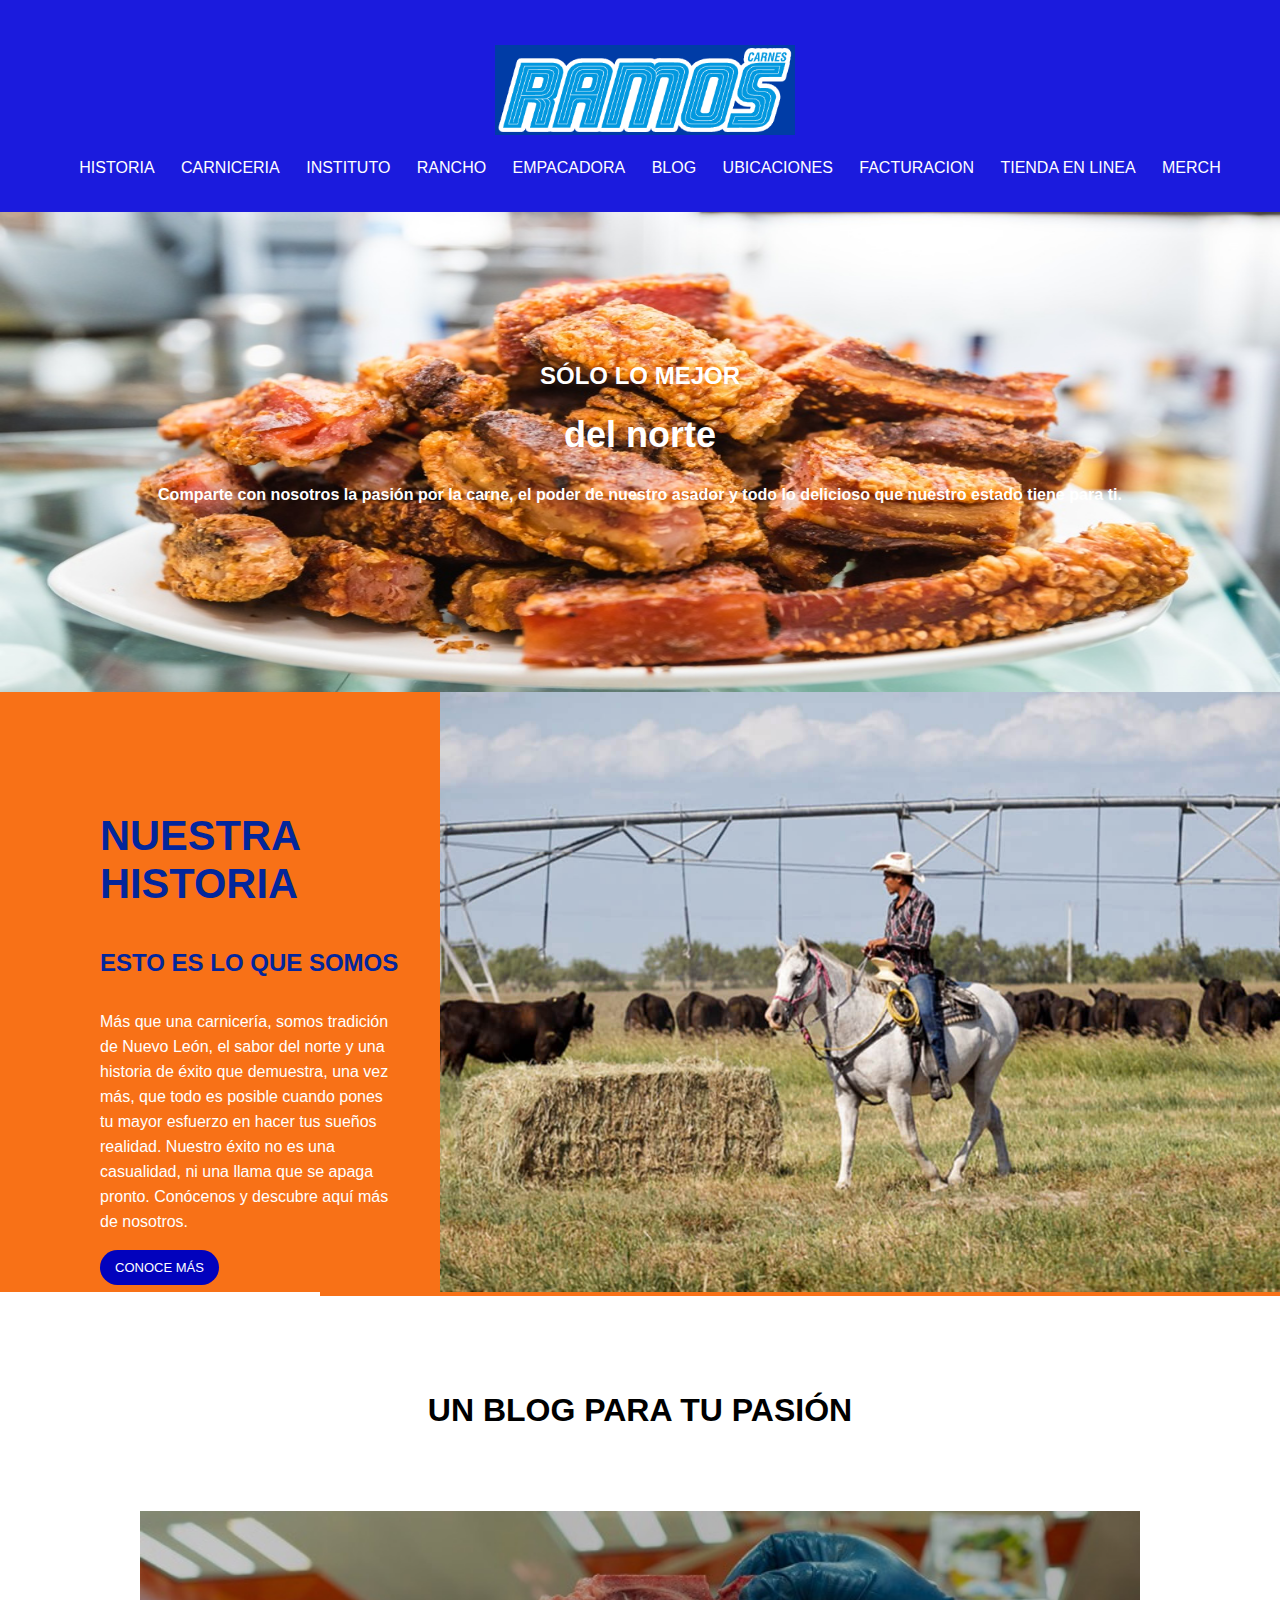
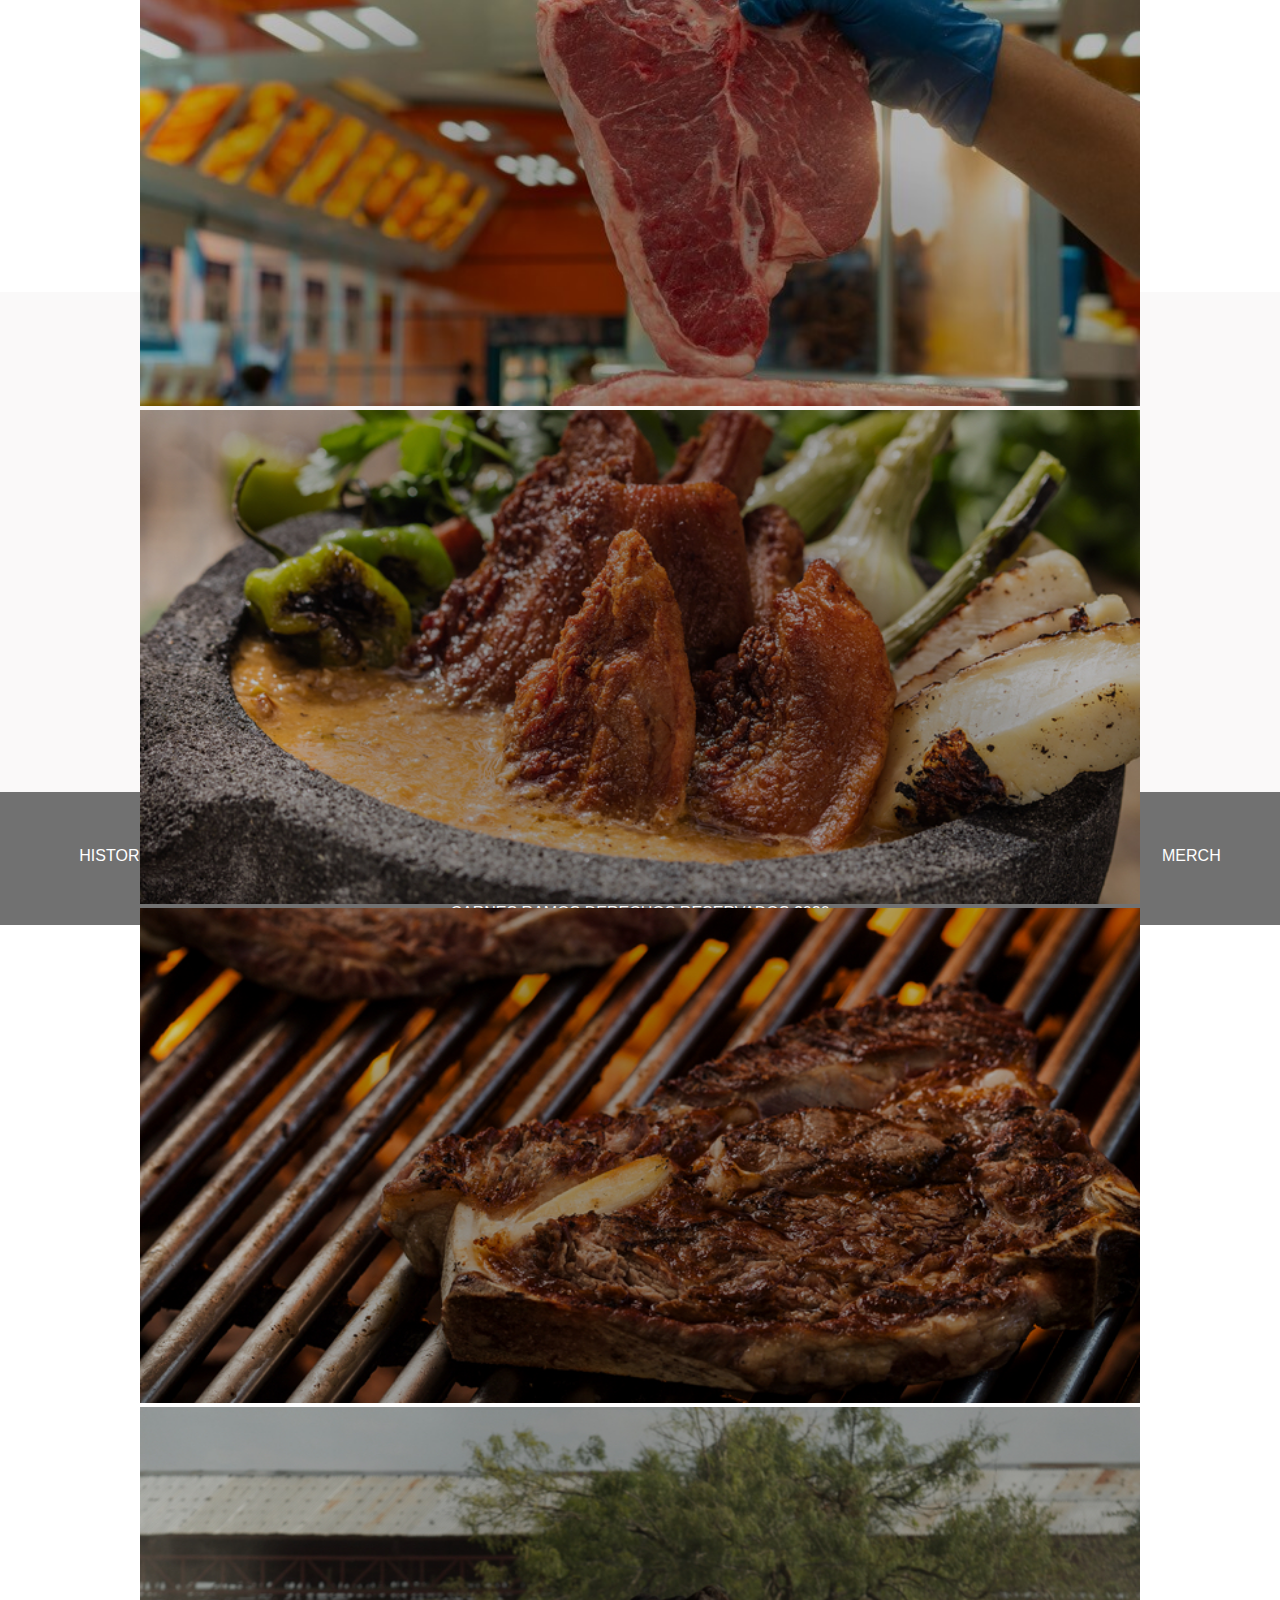
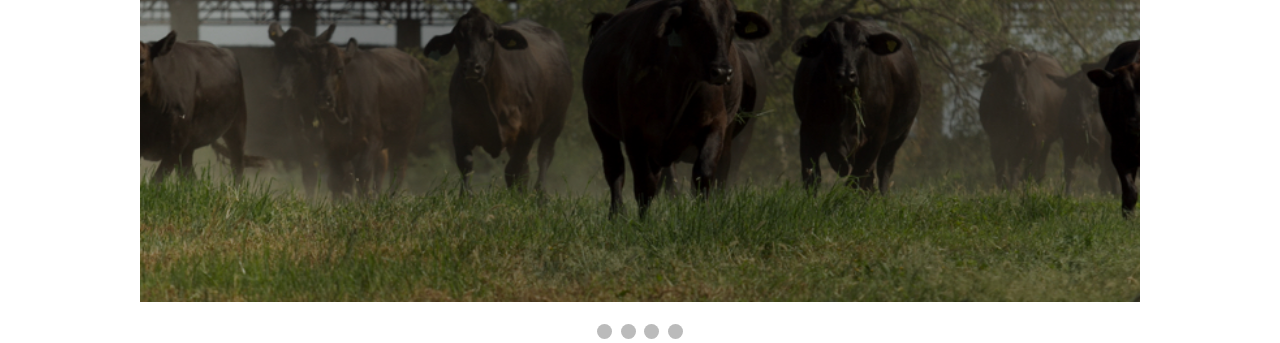
<file: index.html>
<!DOCTYPE html>
<html lang="en">
<head>
    <meta charset="UTF-8">
    <meta http-equiv="X-UA-Compatible" content="IE=edge">
    <meta name="viewport" content="width=device-width, initial-scale=1.0">
    <title>Carnes Ramos</title>
    <link rel="stylesheet" href="./css/estilos.css">
    <!--<link rel="stylesheet" href="./css/bootstrap.min.css">-->
    <link href="https://fonts.googleapis.com/css2?family=Poppins:wght@200&display=swap" rel="stylesheet">
    <script src="./js/js.js"></script>

</head>
<body>
    <div class="nav-bg">
        <nav class="navegacion">
        <ul>
            <a href="./index.html" rel="noopener noreferrer"><img class="logo"  src="./img/ramoslogo.jpg" width="100%" alt="logo-carnes-ramos"></a> <br>
            <li><a href="#">HISTORIA</a></li>
            <li><a href="#">CARNICERIA</a></li>
            <li><a href="./instituto.html">INSTITUTO</a></li>
            <li><a href="#">RANCHO</a></li>
            <li><a href="./empacadora.html">EMPACADORA</a></li>
            <li><a href="#">BLOG</a></li>
            <li><a href="./ubicaciones.html">UBICACIONES</a></li>
            <li><a href="#">FACTURACION</a></li>
            <li><a href="#">TIENDA EN LINEA</a></li>
            <li><a href="#">MERCH</a></li>
        </ul>
        </nav>
    </div>
    <div class="baner">
        <h3>SÓLO LO MEJOR</h3>
        <h2>del norte</h2>
        <h6>Comparte con nosotros la pasión por la carne, el poder de nuestro asador y todo lo delicioso que nuestro estado tiene para ti.</h6>
    </div>
    <div class="info">
        <img class="vaca" src="./img/icono_vaca.png" alt="icono_vaca">
        <div class="col1">
            <h3>NUESTRA HISTORIA</h3>
            <h4>ESTO ES LO QUE SOMOS</h4>
            <p>Más que una carnicería, somos tradición de Nuevo León, el sabor del norte y una historia
                de éxito que demuestra, una vez más, que todo es posible cuando pones tu mayor esfuerzo en
                hacer tus sueños realidad.
                Nuestro éxito no es una casualidad, ni una llama que se apaga pronto.
                Conócenos y descubre aquí más de nosotros.</p> 
            <a href="#" class="button">CONOCE MÁS</a>
        </div>
            <div class="col2"><img class="imagen" src="./img/historia1_desk.jpg" alt="">
            </div>
    </div>
    <div class="slider">
        <h3>UN BLOG PARA TU PASIÓN</h3>
        <div class="slideshow-container">

            <div class="mySlides fade">
              <img src="./img/slider-home-ipad1.jpg" style="width:100%">
            </div>
          
            <div class="mySlides fade">
              <img src="./img/slider-home-ipad2.jpg" style="width:100%">
            </div>
          
            <div class="mySlides fade">
              <img src="./img/slider-home-ipad3.jpg" style="width:100%">
            </div>
            <div class="mySlides fade">
                <img src="./img/slider-home-ipad4.jpg" style="width:100%">
              </div>
          </div>
          <br>
          
          <!-- The dots/circles -->
          <div style="text-align:center">
            <span class="dot" onclick="currentSlide(1)"></span>
            <span class="dot" onclick="currentSlide(2)"></span>
            <span class="dot" onclick="currentSlide(3)"></span>
            <span class="dot" onclick="currentSlide(4)"></span>
          </div>
    </div>

    
    <div class="newsletter">
        <h3>ÚNETE A NUESTRO NEWSLETTER</h3>
        <h4>Sé el primero en recibir nuestras promociones, noticias y artículos</h4>
        <form class="formulario">
            <input type="text" placeholder="NOMBRE">
            <input type="text" placeholder="APELLIDO">
            <input type="email" placeholder="CORREO ELECTRÓNICO">
        </form>
        <a href="#" class="button-news">REGÍSTRATE</a>
    </div>

    <footer>
        <nav class="navegacion-footer">
            <ul class="ul-foot">
                <li class="li-foot"><a class="a-foot" href="#">HISTORIA</a></li>
                <li class="li-foot"><a class="a-foot" href="#">CARNICERIA</a></li>
                <li class="li-foot"><a class="a-foot" href="./instituto.html">INSTITUTO</a></li>
                <li class="li-foot"><a class="a-foot" href="#">RANCHO</a></li>
                <li class="li-foot"><a class="a-foot" href="./empacadora.html">EMPACADORA</a></li>
                <li class="li-foot"><a class="a-foot" href="#">BLOG</a></li>
                <li class="li-foot"><a class="a-foot" href="./ubicaciones.html">UBICACIONES</a></li>
                <li class="li-foot"><a class="a-foot" href="#">FACTURACION</a></li>
                <li class="li-foot"><a class="a-foot" href="#">TIENDA EN LINEA</a></li>
                <li class="li-foot"><a class="a-foot" href="#">MERCH</a></li>
            </ul>
            </nav>
            <p class="footer_texto">CARNES RAMOS DERECHOS RESERVADOS  2020</p>
    </footer>
</body>
</html>
</file>
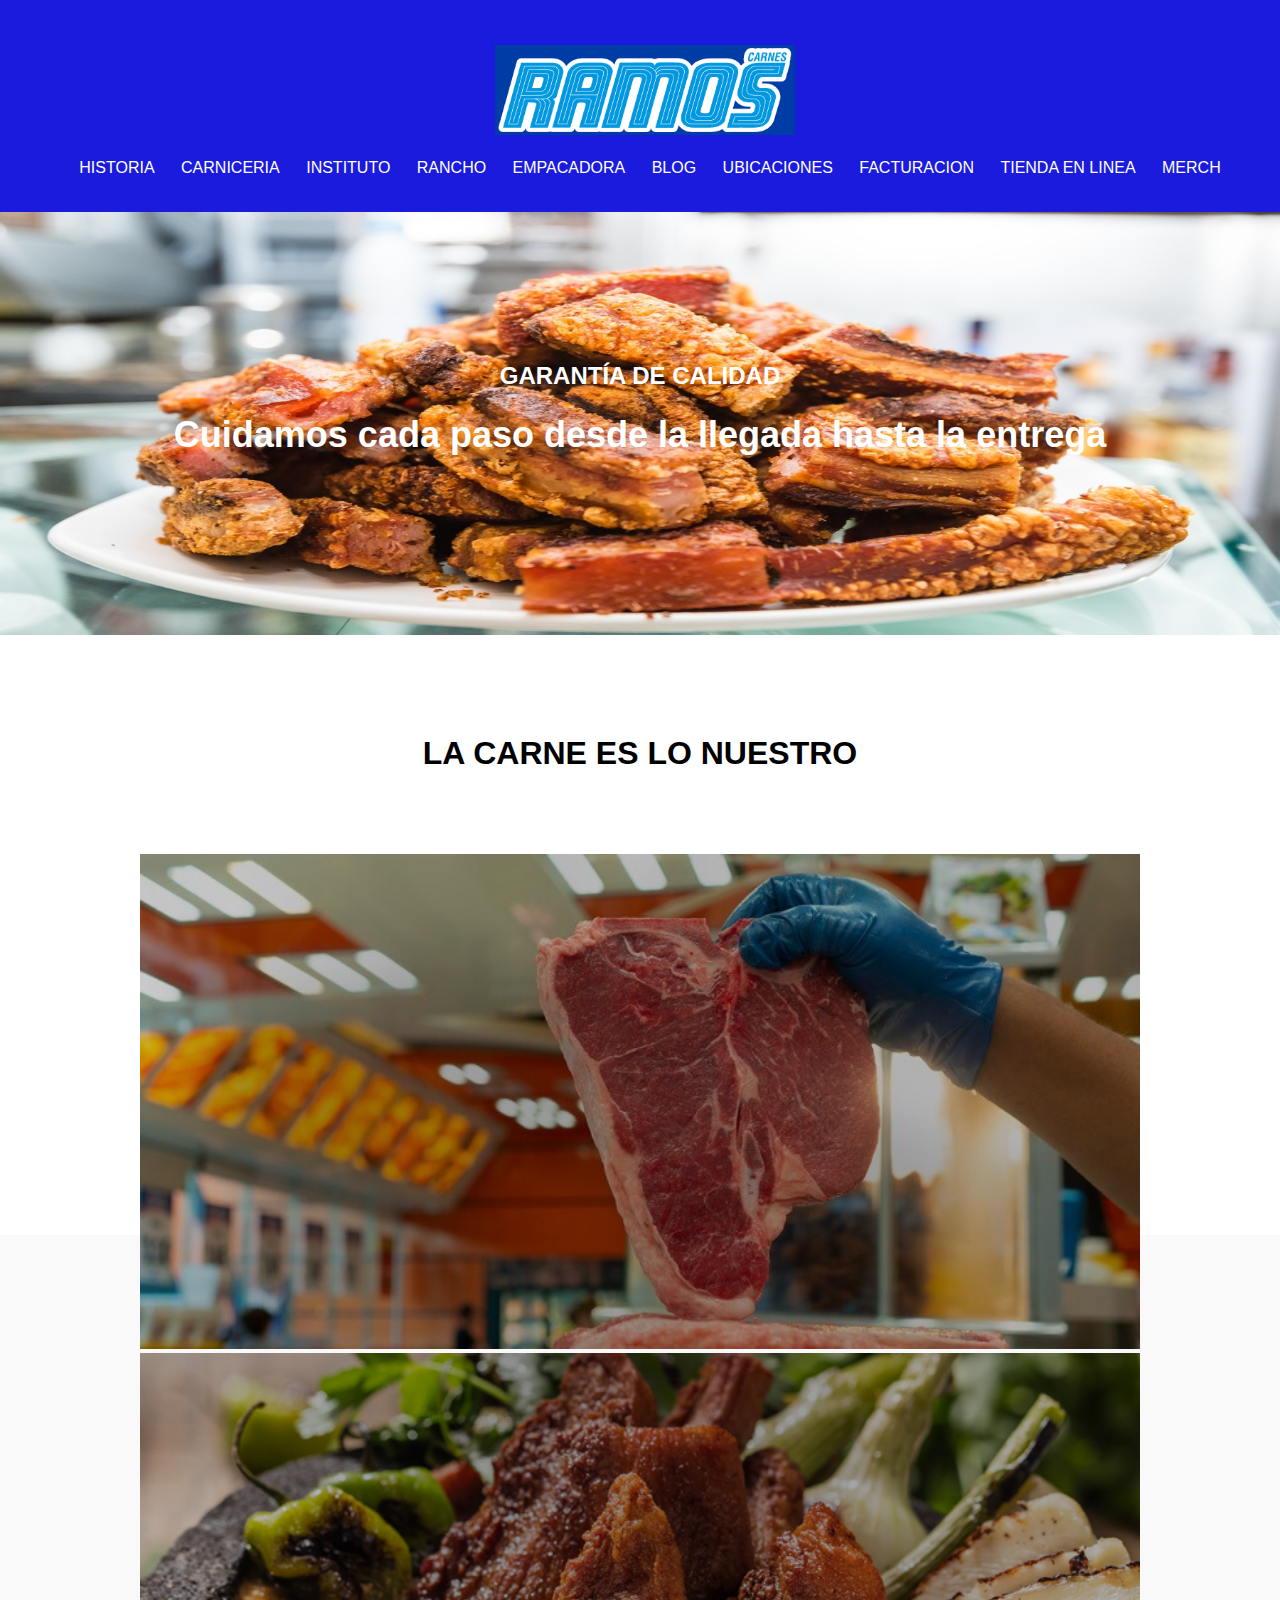
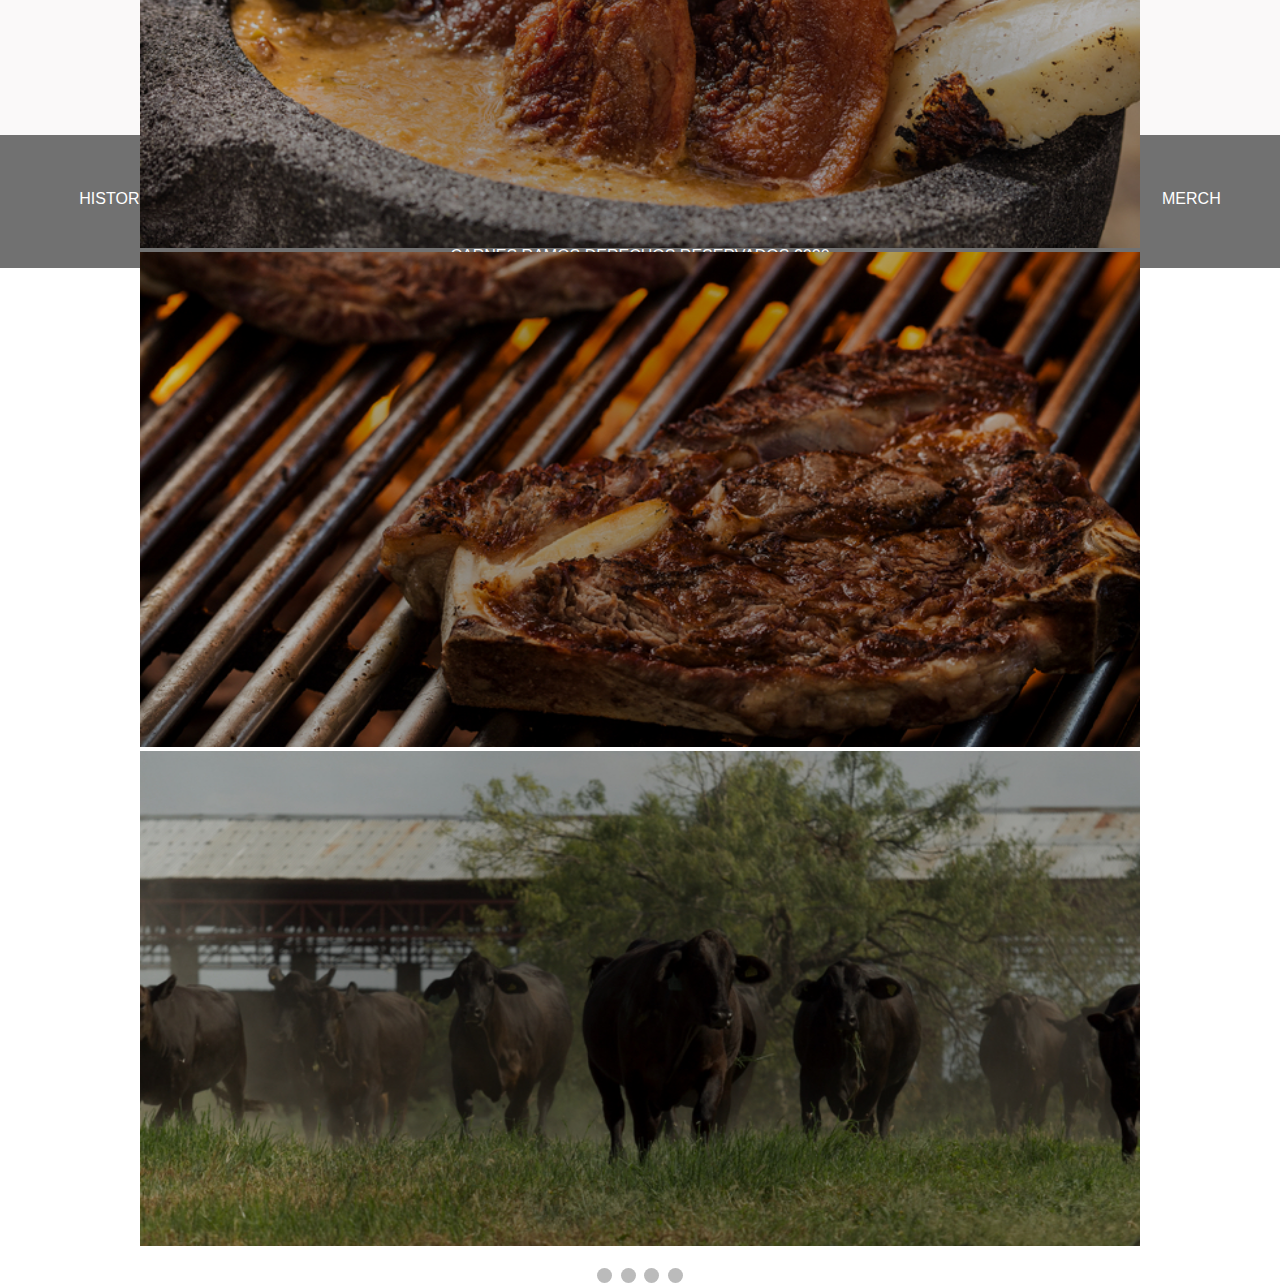
<file: empacadora.html>
<!DOCTYPE html>
<html lang="en">
<head>
    <meta charset="UTF-8">
    <meta http-equiv="X-UA-Compatible" content="IE=edge">
    <meta name="viewport" content="width=device-width, initial-scale=1.0">
    <title>Carnes Ramos</title>
    <link rel="stylesheet" href="./css/estilos.css">
    <!--<link rel="stylesheet" href="./css/bootstrap.min.css">-->
    <link href="https://fonts.googleapis.com/css2?family=Poppins:wght@200&display=swap" rel="stylesheet">
    <script src="./js/js.js"></script>

</head>
<body>
    <div class="nav-bg">
        <nav class="navegacion">
        <ul>
            <a href="./index.html" rel="noopener noreferrer"><img class="logo"  src="./img/ramoslogo.jpg" width="100%" alt="logo-carnes-ramos"></a> <br>
            <li><a href="#">HISTORIA</a></li>
            <li><a href="#">CARNICERIA</a></li>
            <li><a href="./instituto.html">INSTITUTO</a></li>
            <li><a href="#">RANCHO</a></li>
            <li><a href="./empacadora.html">EMPACADORA</a></li>
            <li><a href="#">BLOG</a></li>
            <li><a href="./ubicaciones.html">UBICACIONES</a></li>
            <li><a href="#">FACTURACION</a></li>
            <li><a href="#">TIENDA EN LINEA</a></li>
            <li><a href="#">MERCH</a></li>
        </ul>
        </nav>
    </div>
    <div class="baner">
        <h3>GARANTÍA DE CALIDAD</h3>
        <h2>Cuidamos cada paso desde la llegada hasta la entrega</h2>
    </div>

    <div class="slider">
        <h3>LA CARNE ES LO NUESTRO</h3>
        <div class="slideshow-container">

            <div class="mySlides fade">
              <img src="./img/slider-home-ipad1.jpg" style="width:100%">
            </div>
          
            <div class="mySlides fade">
              <img src="./img/slider-home-ipad2.jpg" style="width:100%">
            </div>
          
            <div class="mySlides fade">
              <img src="./img/slider-home-ipad3.jpg" style="width:100%">
            </div>
            <div class="mySlides fade">
                <img src="./img/slider-home-ipad4.jpg" style="width:100%">
              </div>
          </div>
          <br>
          
          <!-- The dots/circles -->
          <div style="text-align:center">
            <span class="dot" onclick="currentSlide(1)"></span>
            <span class="dot" onclick="currentSlide(2)"></span>
            <span class="dot" onclick="currentSlide(3)"></span>
            <span class="dot" onclick="currentSlide(4)"></span>
          </div>
    </div>

    
    <div class="newsletter">
        <h3>ÚNETE A NUESTRO NEWSLETTER</h3>
        <h4>Sé el primero en recibir nuestras promociones, noticias y artículos</h4>
        <form class="formulario">
            <input type="text" placeholder="NOMBRE">
            <input type="text" placeholder="APELLIDO">
            <input type="email" placeholder="CORREO ELECTRÓNICO">
        </form>
        <a href="#" class="button-news">REGÍSTRATE</a>
    </div>

    <footer>
        <nav class="navegacion-footer">
            <ul class="ul-foot">
                <li class="li-foot"><a class="a-foot" href="#">HISTORIA</a></li>
                <li class="li-foot"><a class="a-foot" href="#">CARNICERIA</a></li>
                <li class="li-foot"><a class="a-foot" href="./instituto.html">INSTITUTO</a></li>
                <li class="li-foot"><a class="a-foot" href="#">RANCHO</a></li>
                <li class="li-foot"><a class="a-foot" href="./empacadora.html">EMPACADORA</a></li>
                <li class="li-foot"><a class="a-foot" href="#">BLOG</a></li>
                <li class="li-foot"><a class="a-foot" href="./ubicaciones.html">UBICACIONES</a></li>
                <li class="li-foot"><a class="a-foot" href="#">FACTURACION</a></li>
                <li class="li-foot"><a class="a-foot" href="#">TIENDA EN LINEA</a></li>
                <li class="li-foot"><a class="a-foot" href="#">MERCH</a></li>
            </ul>
            </nav>
            <p class="footer_texto">CARNES RAMOS DERECHOS RESERVADOS  2020</p>
    </footer>
</body>
</html>
</file>
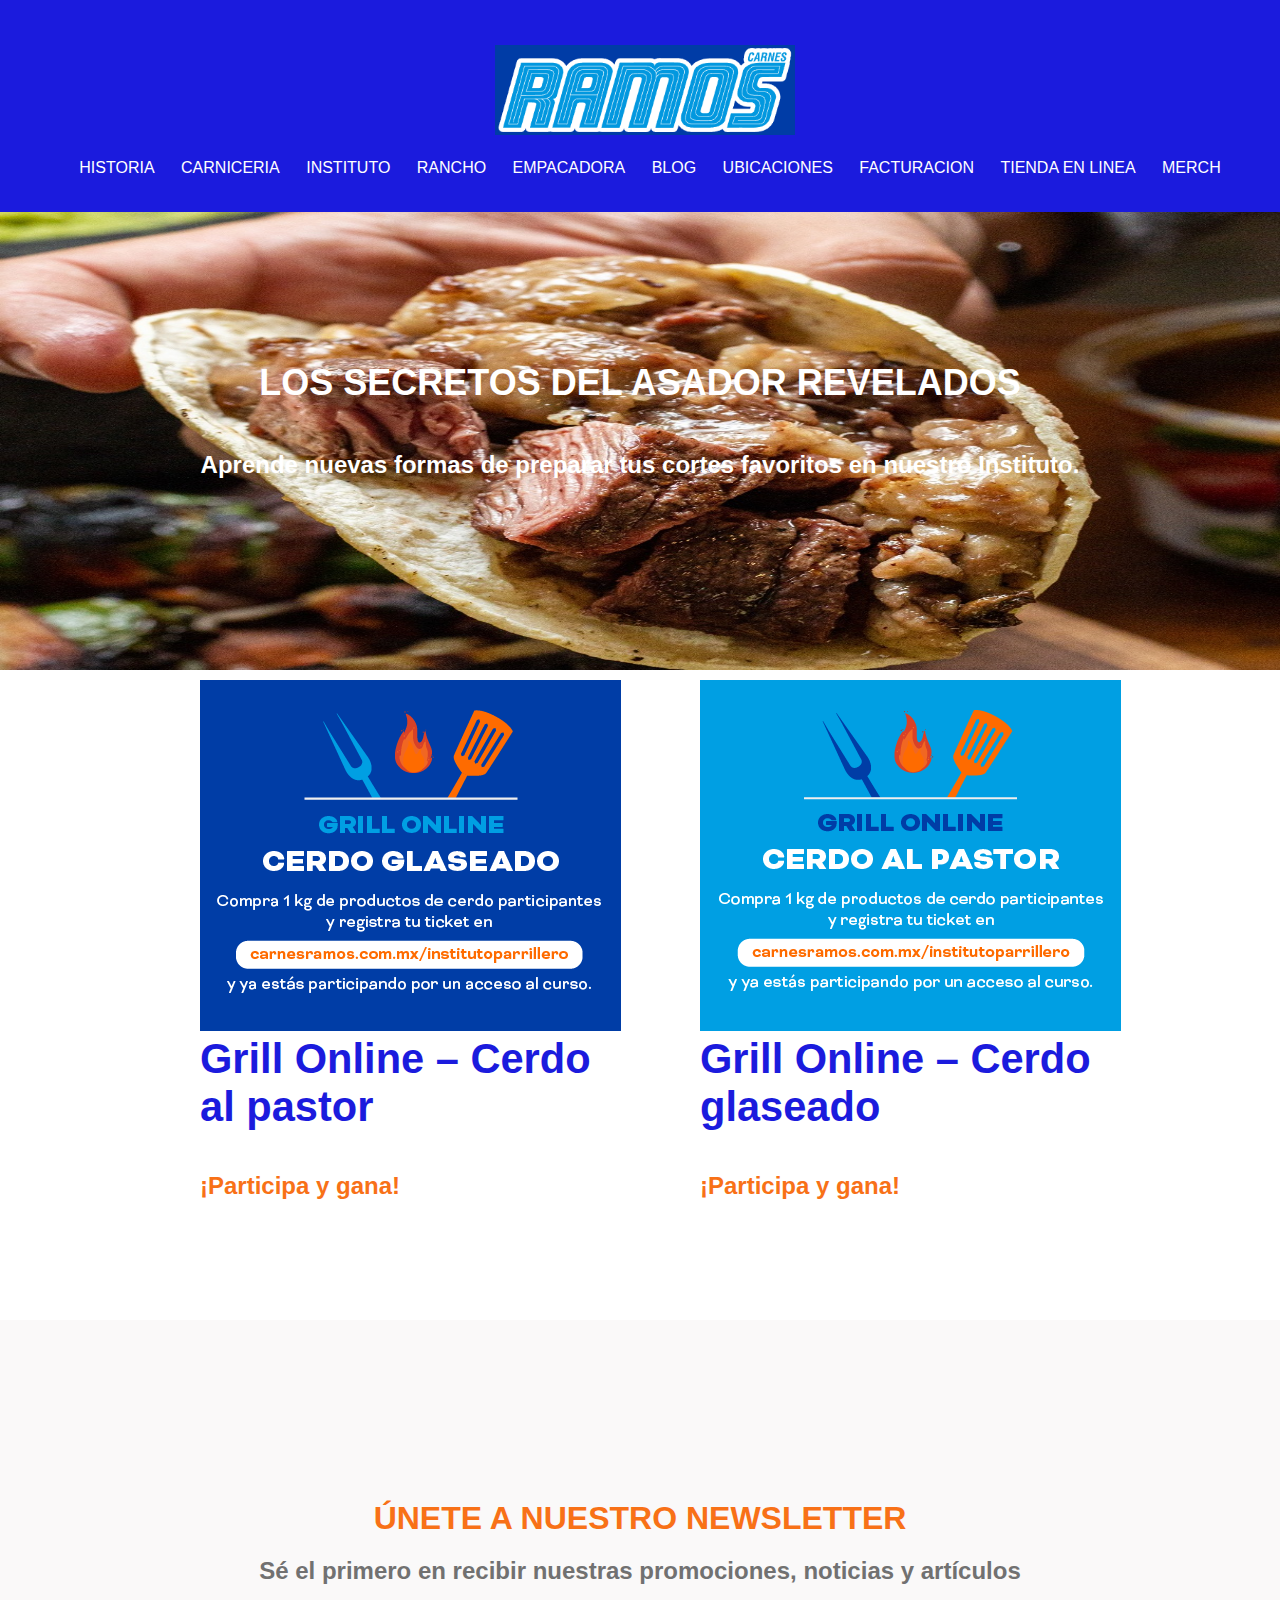
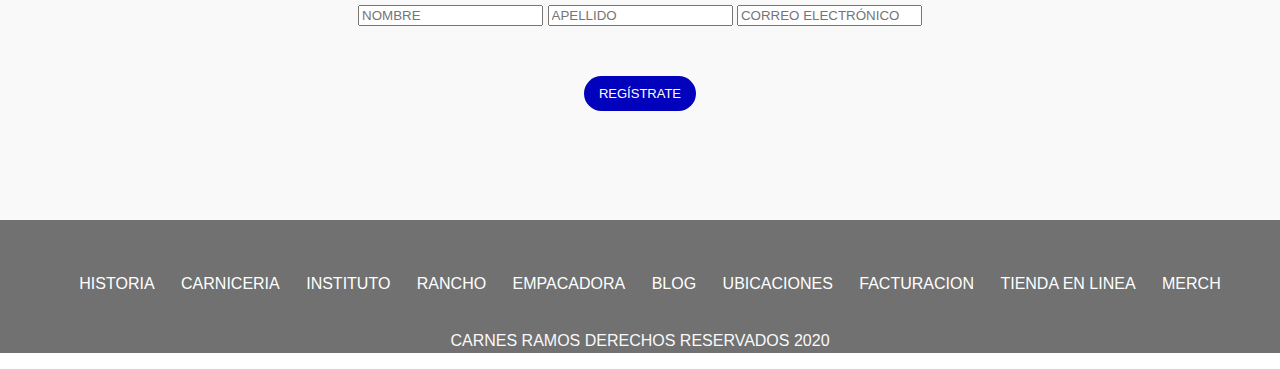
<file: instituto.html>
<!DOCTYPE html>
<html lang="en">
<head>
    <meta charset="UTF-8">
    <meta http-equiv="X-UA-Compatible" content="IE=edge">
    <meta name="viewport" content="width=device-width, initial-scale=1.0">
    <title>Carnes Ramos</title>
    <link rel="stylesheet" href="./css/estilos.css">
    <!--<link rel="stylesheet" href="./css/bootstrap.min.css">-->
    <link href="https://fonts.googleapis.com/css2?family=Poppins:wght@200&display=swap" rel="stylesheet">
    <script src="./js/js.js"></script>

</head>
<body>
    <div class="nav-bg">
        <nav class="navegacion">
        <ul>
            <a href="./index.html" rel="noopener noreferrer"><img class="logo"  src="./img/ramoslogo.jpg" width="100%" alt="logo-carnes-ramos"></a> <br>
            <li><a href="#">HISTORIA</a></li>
            <li><a href="#">CARNICERIA</a></li>
            <li><a href="./instituto.html">INSTITUTO</a></li>
            <li><a href="#">RANCHO</a></li>
            <li><a href="./empacadora.html">EMPACADORA</a></li>
            <li><a href="#">BLOG</a></li>
            <li><a href="./ubicaciones.html">UBICACIONES</a></li>
            <li><a href="#">FACTURACION</a></li>
            <li><a href="#">TIENDA EN LINEA</a></li>
            <li><a href="#">MERCH</a></li>
        </ul>
        </nav>
    </div>
    <div class="baner-instituto">
        <h4>LOS SECRETOS DEL ASADOR REVELADOS</h4>
        <h5>Aprende nuevas formas de preparar tus cortes favoritos en nuestro Instituto.</h5>
    </div>
    <div class="cursos">
        <div class="col1-cursos">     
            <img src="./img/Ins-Parr-web-04-1.png" alt="curso1">
            <h3>Grill Online – Cerdo al pastor</h3>
            <h4>¡Participa y gana!</h4>
            <h5>Online</h5>
            <p>Ago/08/2020</p>
        </div>
            
        <div class="col2-cursos"> 
            <img src="./img/Ins-Parr-web-06-1.png" alt="curso2">
            <h3>Grill Online – Cerdo glaseado</h3>
            <h4>¡Participa y gana!</h4>
            <h5>Online</h5> 
            <p>Jul/25/2020</p>
        </div>
    
    </div>

<br>
    <div class="newsletter">
        <h3>ÚNETE A NUESTRO NEWSLETTER</h3>
        <h4>Sé el primero en recibir nuestras promociones, noticias y artículos</h4>
        <form class="formulario">
            <input type="text" placeholder="NOMBRE">
            <input type="text" placeholder="APELLIDO">
            <input type="email" placeholder="CORREO ELECTRÓNICO">
        </form>
        <a href="#" class="button-news">REGÍSTRATE</a>
    </div>

    <footer>
        <nav class="navegacion-footer">
            <ul class="ul-foot">
                <li class="li-foot"><a href="#">HISTORIA</a></li>
                <li class="li-foot"><a href="#">CARNICERIA</a></li>
                <li class="li-foot"><a href="./instituto.html">INSTITUTO</a></li>
                <li class="li-foot"><a href="#">RANCHO</a></li>
                <li class="li-foot"><a href="./empacadora.html">EMPACADORA</a></li>
                <li class="li-foot"><a href="#">BLOG</a></li>
                <li class="li-foot"><a href="./ubicaciones.html">UBICACIONES</a></li>
                <li class="li-foot"><a href="#">FACTURACION</a></li>
                <li class="li-foot"><a href="#">TIENDA EN LINEA</a></li>
                <li class="li-foot"><a href="#">MERCH</a></li>
            </ul>
            </nav>
            <p class="footer_texto">CARNES RAMOS DERECHOS RESERVADOS  2020</p>
    </footer>
</body>
</html>
</file>
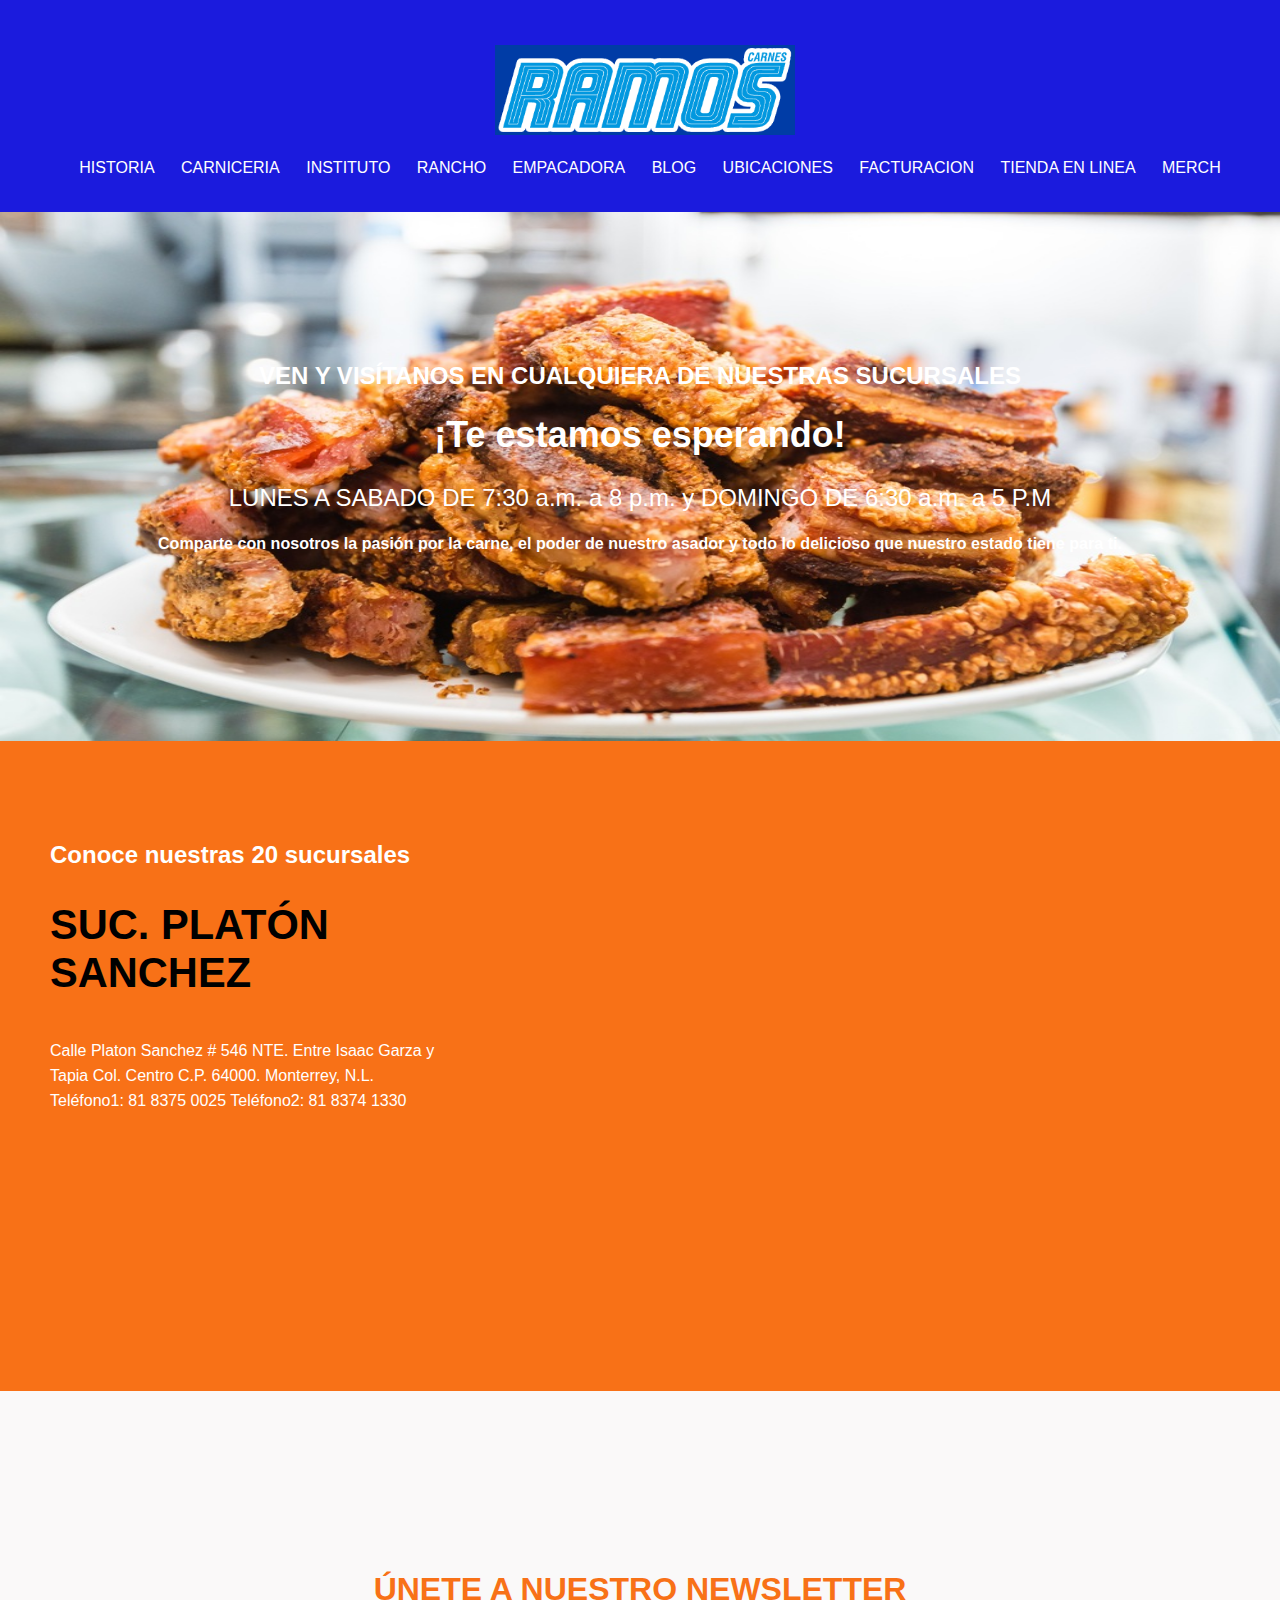
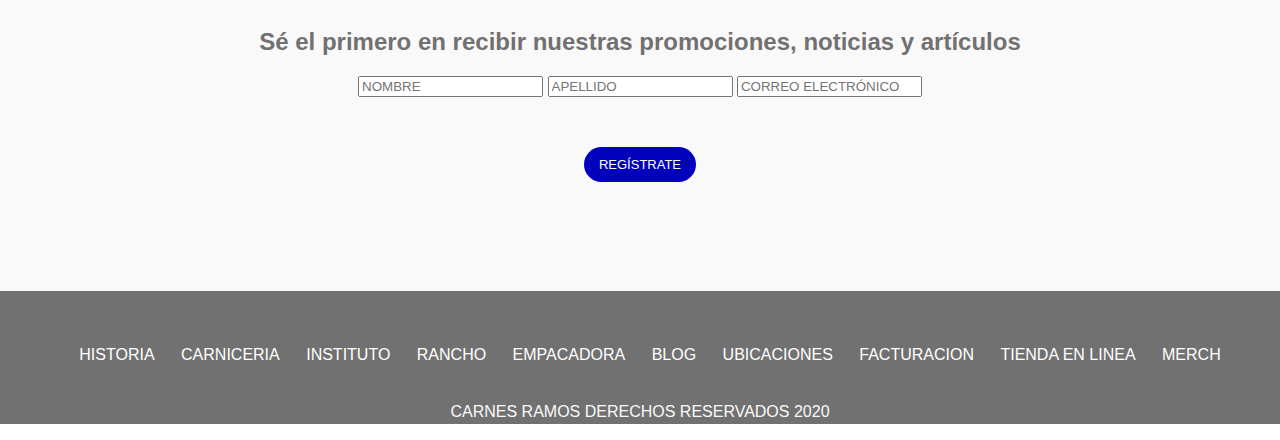
<file: ubicaciones.html>
<!DOCTYPE html>
<html lang="en">
<head>
    <meta charset="UTF-8">
    <meta http-equiv="X-UA-Compatible" content="IE=edge">
    <meta name="viewport" content="width=device-width, initial-scale=1.0">
    <title>Carnes Ramos</title>
    <link rel="stylesheet" href="./css/estilos.css">
    <!--<link rel="stylesheet" href="./css/bootstrap.min.css">-->
    <link href="https://fonts.googleapis.com/css2?family=Poppins:wght@200&display=swap" rel="stylesheet">
    <script src="./js/js.js"></script>

</head>
<body>
    <div class="nav-bg">
        <nav class="navegacion">
        <ul>
            <a href="./index.html" rel="noopener noreferrer"><img class="logo"  src="./img/ramoslogo.jpg" width="100%" alt="logo-carnes-ramos"></a> <br>
            <li><a href="#">HISTORIA</a></li>
            <li><a href="#">CARNICERIA</a></li>
            <li><a href="./instituto.html">INSTITUTO</a></li>
            <li><a href="#">RANCHO</a></li>
            <li><a href="./empacadora.html">EMPACADORA</a></li>
            <li><a href="#">BLOG</a></li>
            <li><a href="./ubicaciones.html">UBICACIONES</a></li>
            <li><a href="#">FACTURACION</a></li>
            <li><a href="#">TIENDA EN LINEA</a></li>
            <li><a href="#">MERCH</a></li>
        </ul>
        </nav>
    </div>
    <div class="baner">
        <h3>VEN Y VISÍTANOS EN CUALQUIERA DE NUESTRAS SUCURSALES</h3>
        <h2>¡Te estamos esperando!</h2>            
        <p>LUNES A SABADO DE 7:30 a.m. a 8 p.m. y DOMINGO DE 6:30 a.m. a 5 P.M</p> 

        <h6>Comparte con nosotros la pasión por la carne, el poder de nuestro asador y todo lo delicioso que nuestro estado tiene para ti.</h6>
    </div>
    <div class="mapa">
        <div class="col1-mapa">
            <h4>Conoce nuestras 20 sucursales</h4>
            <h3>SUC. PLATÓN SANCHEZ</h3>
            <p>Calle Platon Sanchez # 546 NTE. Entre Isaac Garza y Tapia Col. Centro
                C.P. 64000. Monterrey, N.L.
                Teléfono1: 81 8375 0025
                Teléfono2: 81 8374 1330</p>
        </div>
            <div class="col2-mapa">
                <iframe src="https://www.google.com/maps/embed?pb=!1m14!1m8!1m3!1d3595.7624860729165!2d-100.3025!3d25.679167!3m2!1i1024!2i768!4f13.1!3m3!1m2!1s0x8662bfad53c54179%3A0x84dfbacc43b76e2d!2sCarnes%20Ramos!5e0!3m2!1sen!2smx!4v1668971591299!5m2!1sen!2smx" width="600" height="450" style="border:0;" allowfullscreen="" loading="lazy" referrerpolicy="no-referrer-when-downgrade"></iframe>
            </div>
    </div>

    <div class="newsletter">
        <h3>ÚNETE A NUESTRO NEWSLETTER</h3>
        <h4>Sé el primero en recibir nuestras promociones, noticias y artículos</h4>
        <form class="formulario">
            <input type="text" placeholder="NOMBRE">
            <input type="text" placeholder="APELLIDO">
            <input type="email" placeholder="CORREO ELECTRÓNICO">
        </form>
        <a href="#" class="button-news">REGÍSTRATE</a>
    </div>

    <footer>
        <nav class="navegacion-footer">
            <ul class="ul-foot">
                <li class="li-foot"><a class="a-foot" href="#">HISTORIA</a></li>
                <li class="li-foot"><a class="a-foot" href="#">CARNICERIA</a></li>
                <li class="li-foot"><a class="a-foot" href="./instituto.html">INSTITUTO</a></li>
                <li class="li-foot"><a class="a-foot" href="#">RANCHO</a></li>
                <li class="li-foot"><a class="a-foot" href="./empacadora.html">EMPACADORA</a></li>
                <li class="li-foot"><a class="a-foot" href="#">BLOG</a></li>
                <li class="li-foot"><a class="a-foot" href="./ubicaciones.html">UBICACIONES</a></li>
                <li class="li-foot"><a class="a-foot" href="#">FACTURACION</a></li>
                <li class="li-foot"><a class="a-foot" href="#">TIENDA EN LINEA</a></li>
                <li class="li-foot"><a class="a-foot" href="#">MERCH</a></li>
            </ul>
            </nav>
            <p class="footer_texto">CARNES RAMOS DERECHOS RESERVADOS  2020</p>
    </footer>
</body>
</html>
</file>
<file: css/estilos.css>
*{
    margin-top: 0;
    margin-left: 0;
    margin-right: 0;
    
    font-family: Arial, Helvetica, sans-serif;
    box-sizing: inherit;

}
h3{
    font-size: 2.6em;
}
h4{
    font-size: 1.5em;
}
h5{
    font-size: 1em;
}

/* NAVEVACION */
ul {
    list-style: none;
    margin: 0;
    padding-left: 10px;
    padding-top: 45px;
    padding-bottom: 25px;
    background-color: #1b1bdd;
    text-align: center;
}
.logo{
    max-width: 300px;
    padding-bottom: 10px;
}
  
li{
    display: inline-block;
    padding: 10px 6px;
    margin-left: 10px;
    
}
li a{
    text-decoration: none;
    color: white;
    display: block;
}
a{
    text-decoration: none;
    font-size: medium;

}
a:hover{
    font-weight: bold;
    color: #f87117;
}
.nav-bg{
    background-color: #0202bd;
}
/*BANER IMAGEN*/
.baner{
    width: 100%;
    background-image:url(../img/imagen4.jpg);
    background-repeat: round;
    text-align: center;
    padding: 150px;
    color: white;
    font-style: bold;
    font-size:x-large;
}
.baner h3{
    color: white;
    font-weight: 1.2em;
}
.baner-instituto{
    width: auto;
    background-image:url(../img/imagen3.jpg);
    background-repeat:round;
    text-align: center;
    padding: 150px;
    color: white;
    font-style: bold;
    font-size:x-large;
}
.info{
    background-color: #f87117;
    color: white;
    padding: 100px;
}
.info h3, h4{
color: #03269b;
}
/*parte 1*/
.info{
    max-height: 600px;
    padding-top: 0;
    margin-top: 0;
    padding-bottom: 20px;
    padding-right: 0;
    
}
.vaca{
    position: relative;
    float: left;
    height: 100px;
    left: 0;
}
.col1{
    position: absolute;
    padding-top: 120px;
    text-align: left;
    align-items: center;
    width: 300px;
    background-color: #f87117;
    
}
p{
    line-height: 25px;
}
.col2{
    margin-left: 220px;
    padding-bottom: 0;
    text-align: right;
    padding-right: 0;
    margin-right: 0;
    background-color: #f87117;
}
.imagen{
    max-height: 600px;
}
.button{
    background-color: #0202bd;
    color: white;
    padding-top: 10px;
    padding-left: 15px;
    padding-right: 15px;
    padding-bottom: 10px;
    display:inline-block;
    border-radius: 2em;
    font-size: small;
}

/*SLIDER*/
* {
    box-sizing:border-box;
}

.slider{
    height: 600px;
    text-align: center;
    
    padding-bottom: 30px;
    
}
.slider h3{
    font-style: bold;
    font-size: 2em;
    padding-top: 100px;
    padding-bottom: 50px;
}

/* Slideshow container */
.slideshow-container {
  max-width: 1000px;
  position: relative;
  margin: auto;
}

/* INDICADORES SLIDER */
.dot {
  cursor: pointer;
  height: 15px;
  width: 15px;
  margin: 0 2px;
  background-color: #bbb;
  border-radius: 50%;
  display: inline-block;
  transition: background-color 0.6s ease;
}

.active, .dot:hover {
  background-color: #717171;
}

/* Fading animation */
.fade {
  animation-name: fade;
  animation-duration: 1.5s;
}

@keyframes fade {
  from {opacity: .4}
  to {opacity: 1}
}
/*NEWSLETTER*/
.newsletter{
    height: 500px;
    color: #717171;
    background-color: #faf9f9;
    text-align: center;
    padding-top: 180px;
    padding-bottom: 0;
    margin-bottom: 0;
}
.newsletter h3{
    color: #f87117;
    font-size: 2em;
    margin-bottom: 20px;
}
.newsletter h4{
    color: #717171;
    margin-bottom: 20px;
}
.button-news{
    background-color: #0202bd;
    color: white;
    margin-top: 50px;
    padding-top: 10px;
    padding-left: 15px;
    padding-right: 15px;
    padding-bottom: 10px;
    display:inline-block;
    border-radius: 2em;
    font-size: small;
}

/*FOOTER*/
.footer{
    background-color: #717171;
    padding-bottom: 0;
    margin-bottom: 0;
    width: 100%;
}
.navegacion-footer{
    padding: 0;
}
.ul-foot{
    background-color: #717171;
    list-style: none;
    margin: 0;
    padding-left: 10px;
    padding-top: 45px;
    padding-bottom: 25px;
    text-align: center;
}
.li-foot{
    font-size: small;
}
.a-foot:hover{
    font-weight: bold;
    color: white;
}
.footer_texto{
    background-color: #717171;
    text-align: center;
    color: #faf9f9;
}

/*INSTITUTO*/
.cursos{
    background-color: white;
    padding-top: 10px;
    padding-left: 200px;
    height: 650px;
    margin-top: 0;
    padding-bottom: 0px;
    padding-right: 0;
    width: 1800px;
    display: inline-block;
}
.cursos h4{
    color: #f87117;
}
.cursos h3,h5{
    color: #1b1bdd;
}
.col1-cursos{
    position: absolute;
    text-align: left;
    align-items: center;
    width: 400px;
}
.col2-cursos{
    margin-left: 500px;
    width: 400px;
    padding-bottom: 0;
    text-align: left;
    padding-right: 0;
    margin-right: 0;
}
.baner-instituto h4,h5{
    color: white;
}

/*UBICACIONES*/
.baner h3{
    font-size: x-large;
}
.mapa{
    background-color: #f87117;
    padding-top: 100px;
    padding-left: 50px;
    height: 650px;
    margin-top: 0;
    padding-bottom: 0px;
    padding-right: 0;
    width: 1800px;
    display: inline-block;
}
.col1-mapa{
    position: absolute;
    text-align: left;
    align-items: center;
    width: 400px;
}
.col1-mapa h4,p{
    color: white;
}
.col2-mapa{
    margin-left: 500px;
    padding-bottom: 0;
    text-align: left;
    padding-right: 0;
    margin-right: 0;
}
</file>
